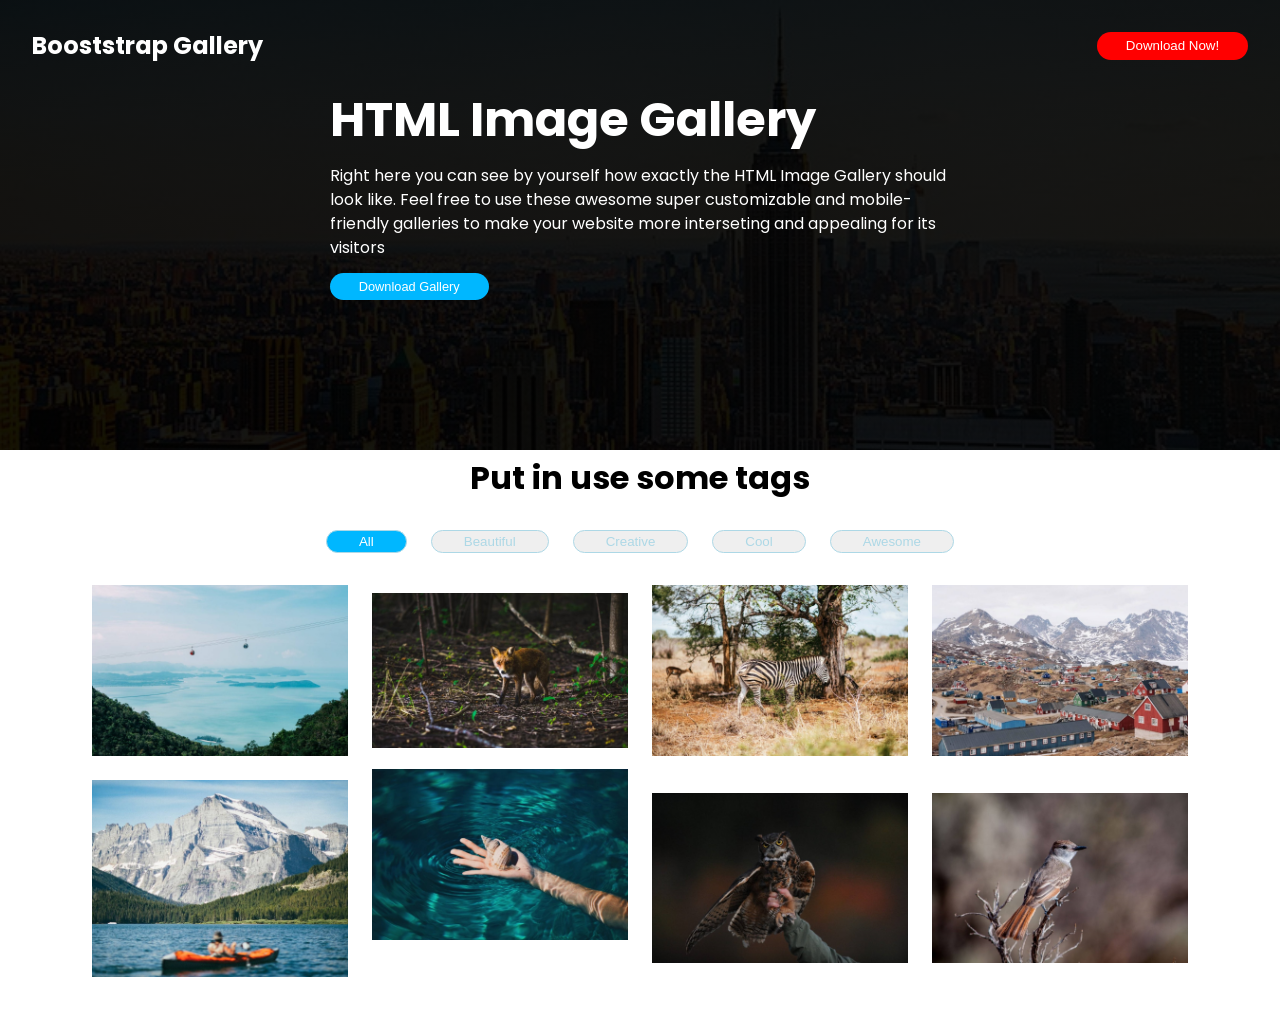
<file: index.html>
<!DOCTYPE html>
<html lang="en">
  <head>
    <meta charset="UTF-8" />
    <meta name="viewport" content="width=device-width, initial-scale=1.0" />
    <title>Photo Gallery</title>
    <link rel="stylesheet" href="./styles.css" />
  </head>
  <body>
    <section class="image_gallery">
      <header>
        <h2>Booststrap Gallery</h2>
        <button>Download Now!</button>
      </header>

      <div>
        <h1>HTML Image Gallery</h1>
        <p>
          Right here you can see by yourself how exactly the HTML Image Gallery
          should look like. Feel free to use these awesome super customizable
          and mobile-friendly galleries to make your website more interseting
          and appealing for its visitors
        </p>
        <button>Download Gallery</button>
      </div>
    </section>

    <section class="image_gallery_container">
      <h2>Put in use some tags</h2>

      <div class="btn">
        <button>All</button>
        <button>Beautiful</button>
        <button>Creative</button>
        <button>Cool</button>
        <button>Awesome</button>
      </div>

      <div class="image_gallery_image">
        <div>
          <img src="./images/3.jpg" alt="An Image" />
          <img class="transalate-up" src="./images/2.jpg" alt="An Image" />
          <img src="./images/4.jpg" alt="An Image" />
          <img src="./images/6.jpg" alt="An Image" />
        </div>

        <div class="gap">
          <img src="./images/5.jpg" alt="An Image" />
          <img class="translate_image" src="./images//8.jpg" alt="An Image" />
          <img src="./images/10.jpg" alt="An Image" />
          <img src="./images/7.jpg" alt="An Image" />
         
        </div>
      </div>
    </section>
  </body>
</html>
</file>
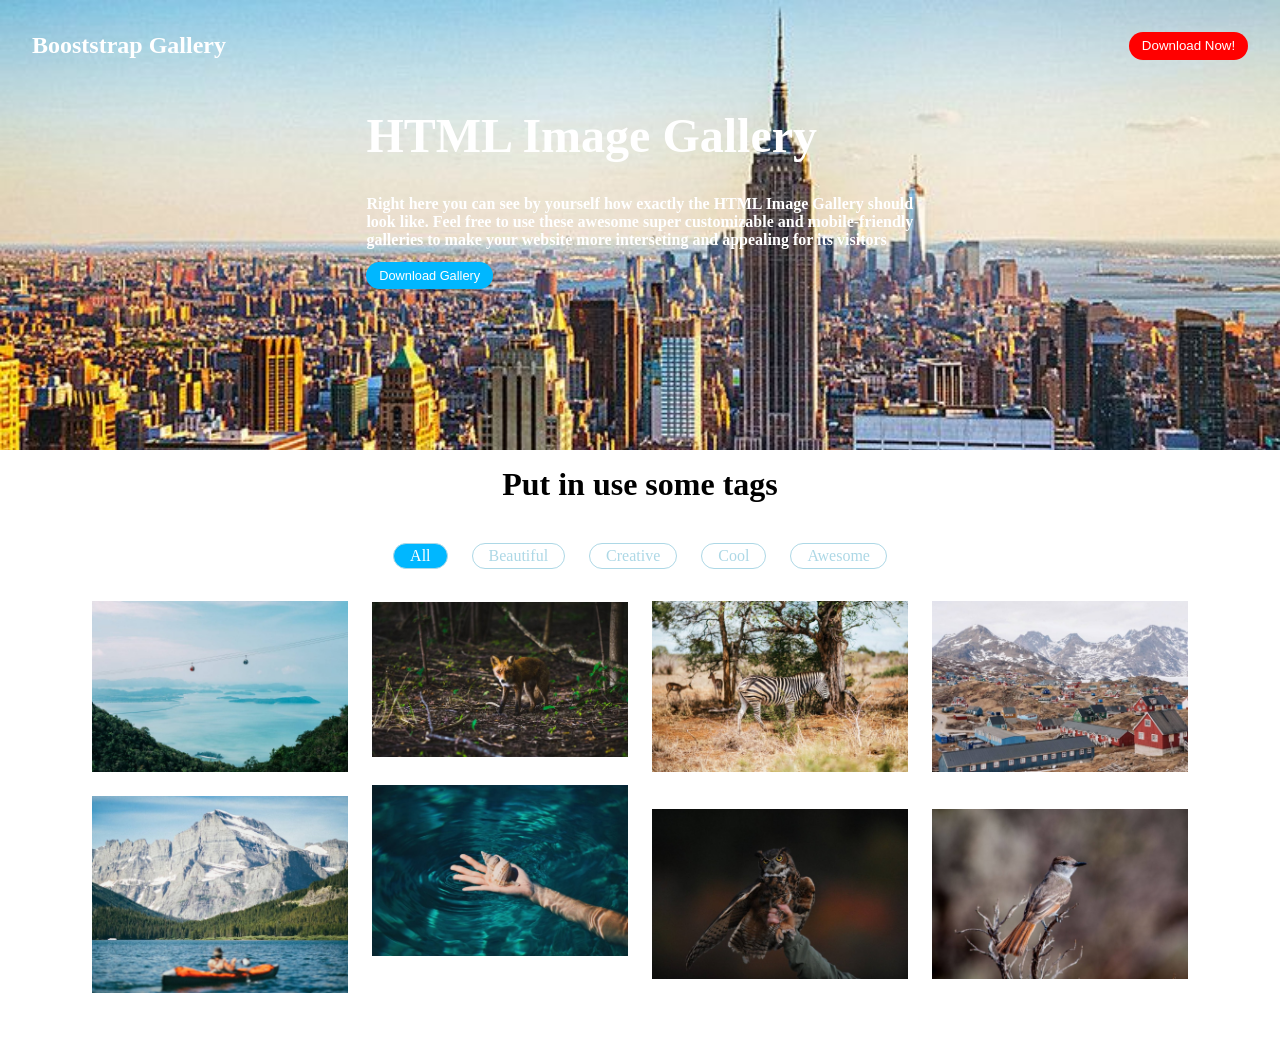
<file: home/index.html>
<!DOCTYPE html>
<html lang="en">
  <head>
    <meta charset="UTF-8" />
    <meta name="viewport" content="width=device-width, initial-scale=1.0" />
    <title>Photo Gallery</title>
    <link rel="stylesheet" href="./styles.css" />
  </head>
  <body>
    <section class="photo_gallery">
      <header>
        <h2>Booststrap Gallery</h2>
        <button>Download Now!</button>
      </header>

      <div>
        <h1>HTML Image Gallery</h1>
        <p>
          Right here you can see by yourself how exactly the HTML Image Gallery
          should look like. Feel free to use these awesome super customizable
          and mobile-friendly galleries to make your website more interseting
          and appealing for its visitors
        </p>
        <button>Download Gallery</button>
      </div>
    </section>

    <section class="photo_gallery_content">
      <h2>Put in use some tags</h2>

      <div class="btn">
        <p>All</p>
        <p>Beautiful</p>
        <p>Creative</p>
        <p>Cool</p>
        <p>Awesome</p>
      </div>

      <div class="photo_gallery_image">
        <div>
          <img src="../images/3.jpg" alt="" />
          <img class="move_image-up" src="../images/2.jpg" alt="" />
          <img src="../images/4.jpg" alt="" />
          <img src="../images/6.jpg" alt="" />
        </div>

        <div class="row-gap">
          <img src="../images/5.jpg" alt="" />
          <img class="move_image" src="../images//8.jpg" alt="" />
          <img src="../images/10.jpg" alt="" />
          <img src="../images/7.jpg" alt="" />
        </div>
      </div>
    </section>
  </body>
</html>
</file>
<file: styles.css>
@import url(https://fonts.googleapis.com/css?family=Poppins:100,100italic,200,200italic,300,300italic,regular,italic,500,500italic,600,600italic,700,700italic,800,800italic,900,900italic);
/*
@import url(https://fonts.googleapis.com/css?family=Roboto:100,100italic,300,300italic,regular,italic,500,500italic,700,700italic,900,900italic); */

* {
  margin: 0;
  padding: 0;
  box-sizing: border-box;
  scroll-behavior: smooth;
}

body {
  font-family: Poppins;
  line-height: 1.5rem;
  color: hsl(0, 0%, 100%);
  overflow-x: hidden;
}

.image_gallery {
  display: flex;
  flex-direction: column;
  background-image:
  linear-gradient(45deg, 
  #000000ea, 
  #020303ea), url('./images/1.jpg');
  width: 100%;
  background-size: cover;
  height: 50vh;
  padding: 2rem;
 
 
    color: #fff;
  /* filter:brightness(.2); */
}


header {
  display: flex;
  justify-content: space-between;
  align-items: center;
}

header h2 {
  font-size: 1.5rem;
  cursor: pointer;
}

header button {
  display: flex;
  justify-content: center;
  align-items: center;
  background-color: hsl(0, 100%, 50%);
  border-radius: 15px;
  border: none;
  padding: 0.4rem 1.8rem;
  color: hsl(0, 0%, 100%);
  cursor: pointer;
  transition: 0.5s ease-in-out;
}

header button:hover {
  background-color: hsl(0, 73%, 37%);
  transform: scale(1.2);
}

.image_gallery div {
  display: flex;
  flex-direction: column;
  justify-content: center;
  align-items: start;
  margin: 0 auto;
  width: 51%;
  margin-top: 2rem;
  padding-block: 1rem;
}

h1 {
  text-align: start;
  margin-bottom: 2rem;
  font-size: 3rem;
}

.image_gallery div button {
  display: flex;
  justify-self: center;
  align-self: flex-start;
  margin-top: 0.8rem;
  border-radius: 15px;
  background-color: hsl(197, 100%, 50%);
  padding: 0.4rem 1.8rem;
  border: none;
  font-size: 0.8rem;
  color: hsl(0, 0%, 100%);
  cursor: pointer;
  transition: 0.5s ease-in-out;
}

.image_gallery div button:hover {
  background-color: hsl(197, 68%, 33%);
  transform: scale(1.2);
}

.image_gallery_container {
  display: flex;
  flex-direction: column;
  margin-bottom: 2.5rem;
  padding-bottom: 1rem;
 
}

.image_gallery_container h2 {
  text-align: center;
  color: hsl(0, 0%, 0%);
  font-size: 2rem;
  margin-block: 1rem;
}

.image_gallery_container .btn {
  display: flex;
  justify-content: center;
  align-items: center;
  gap: 1.5rem;
  margin-top: 1.5rem;
  margin-bottom: 2rem;
}

.image_gallery_container .btn button:nth-child(1) {
  background-color: hsl(197, 100%, 50%);
  color: hsl(0, 0%, 100%);
}

.image_gallery_container button {
  color: hsl(195, 53%, 79%);
  border: 1px solid hsl(195, 53%, 79%);
  border-radius: 15px;
  padding: 0.2rem 2rem;
  cursor: pointer;
  transition: 0.5s ease-in-out;
}

.image_gallery_container button:hover,
.image_gallery_container .btn button:nth-child(1):hover {
  background-color: hsl(195, 49%, 52%);
  color: hsl(0, 0%, 100%);
  transform: scale(1.2);
}

.image_gallery_image {
  display: flex;
  flex-direction: column;
  justify-content: center;
  align-items: center;
}

.image_gallery_image div {
  display: flex;
  justify-content: center;
  align-items: center;
  gap: 1.5rem;
  width: 100%;
}

.image_gallery_image div img {
  width: 20%;
  transition: 0.5s ease-in-out;
}

.image_gallery_image div img:hover {
  transform: scale(1.2);
}

.gap {
  display: flex;
  justify-content: center;
  margin-top: 1.5rem;
}

.translate-up {
  margin-top: -0.9rem;
}

.translate_image {
  margin-top: -3rem;
}
</file>
<file: home/styles.css>
* {
  margin: 0;
  padding: 0;
  box-sizing: border-box;
  scroll-behavior: smooth;
}

body {
  color: hsl(0, 0%, 100%);
}

.photo_gallery {
  display: flex;
  flex-direction: column;
  background: url(../images/1.jpg) no-repeat;
  background-size: cover;

  height: 50vh;
  padding: 2rem;
}

header {
  display: flex;
  justify-content: space-between;
  align-items: center;
}

header h2 {
  font-size: 1.5rem;
  cursor: pointer;
}

header button {
  display: flex;
  justify-content: center;
  align-items: center;
  background-color: hsl(0, 100%, 50%);
  border-radius: 15px;
  border: none;
  padding: 0.4rem 0.8rem;
  color: hsl(0, 0%, 100%);
  cursor: pointer;
}

header button:hover {
  background-color: hsl(0, 73%, 37%);
}

.photo_gallery div {
  display: flex;
  flex-direction: column;
  justify-content: center;
  align-items: start;
  margin: 0 auto;
  /* background-color: hsl(0, 73%, 37%); */
  width: 45%;
  margin-top: 2rem;
  padding-block: 1rem;
}

h1 {
  text-align: start;
  margin-bottom: 2rem;
  font-size: 3rem;
}

.photo_gallery div p {
  font-weight: 600;
}

.photo_gallery div button {
  display: flex;
  justify-self: center;
  align-self: flex-start;
  margin-top: 0.8rem;
  border-radius: 15px;
  background-color: hsl(197, 100%, 50%);
  padding: 0.4rem 0.8rem;
  border: none;
  font-size: 0.8rem;
  color: hsl(0, 0%, 100%);
  cursor: pointer;
}

.photo_gallery div button:hover {
  background-color: hsl(197, 68%, 33%)
}

.photo_gallery_content {
  display: flex;
  flex-direction: column;
  margin-bottom: 2.5rem;
  padding-bottom: 1rem;
}

.photo_gallery_content h2 {
  text-align: center;
  color: hsl(0, 0%, 0%);
  font-size: 2rem;
  margin-block: 1rem;
}

.photo_gallery_content .btn {
  display: flex;
  justify-content: center;
  align-items: center;
  gap: 1.5rem;
  margin-top: 1.5rem;
  margin-bottom: 2rem;
}

.photo_gallery_content .btn p:nth-child(1) {
  background-color: hsl(197, 100%, 50%);
  color: hsl(0, 0%, 100%);
}

.photo_gallery_content p {
  color: hsl(195, 53%, 79%);
  border: 1px solid hsl(195, 53%, 79%);
  border-radius: 15px;
  padding: 0.2rem 1rem;
  cursor: pointer;
}

.photo_gallery_content p:hover,
.photo_gallery_content .btn p:nth-child(1):hover {
  background-color: hsl(195, 49%, 52%);
  color: hsl(0, 0%, 100%);
}

.photo_gallery_image {
  display: flex;
  flex-direction: column;
  justify-content: center;
  align-items: center;
}

.photo_gallery_image div {
  display: flex;
  justify-content: center;
  align-items: center;
  gap: 1.5rem;

  /* align-items: center; */
  width: 100%;
}

.photo_gallery_image div img {
  width: 20%;
}

.row-gap {
  display: flex;
  justify-content: center;
  margin-top: 1.5rem;
}

.move_image-up {
  margin-top: -0.9rem;
}

.move_image {
  margin-top: -3rem;
}
</file>
